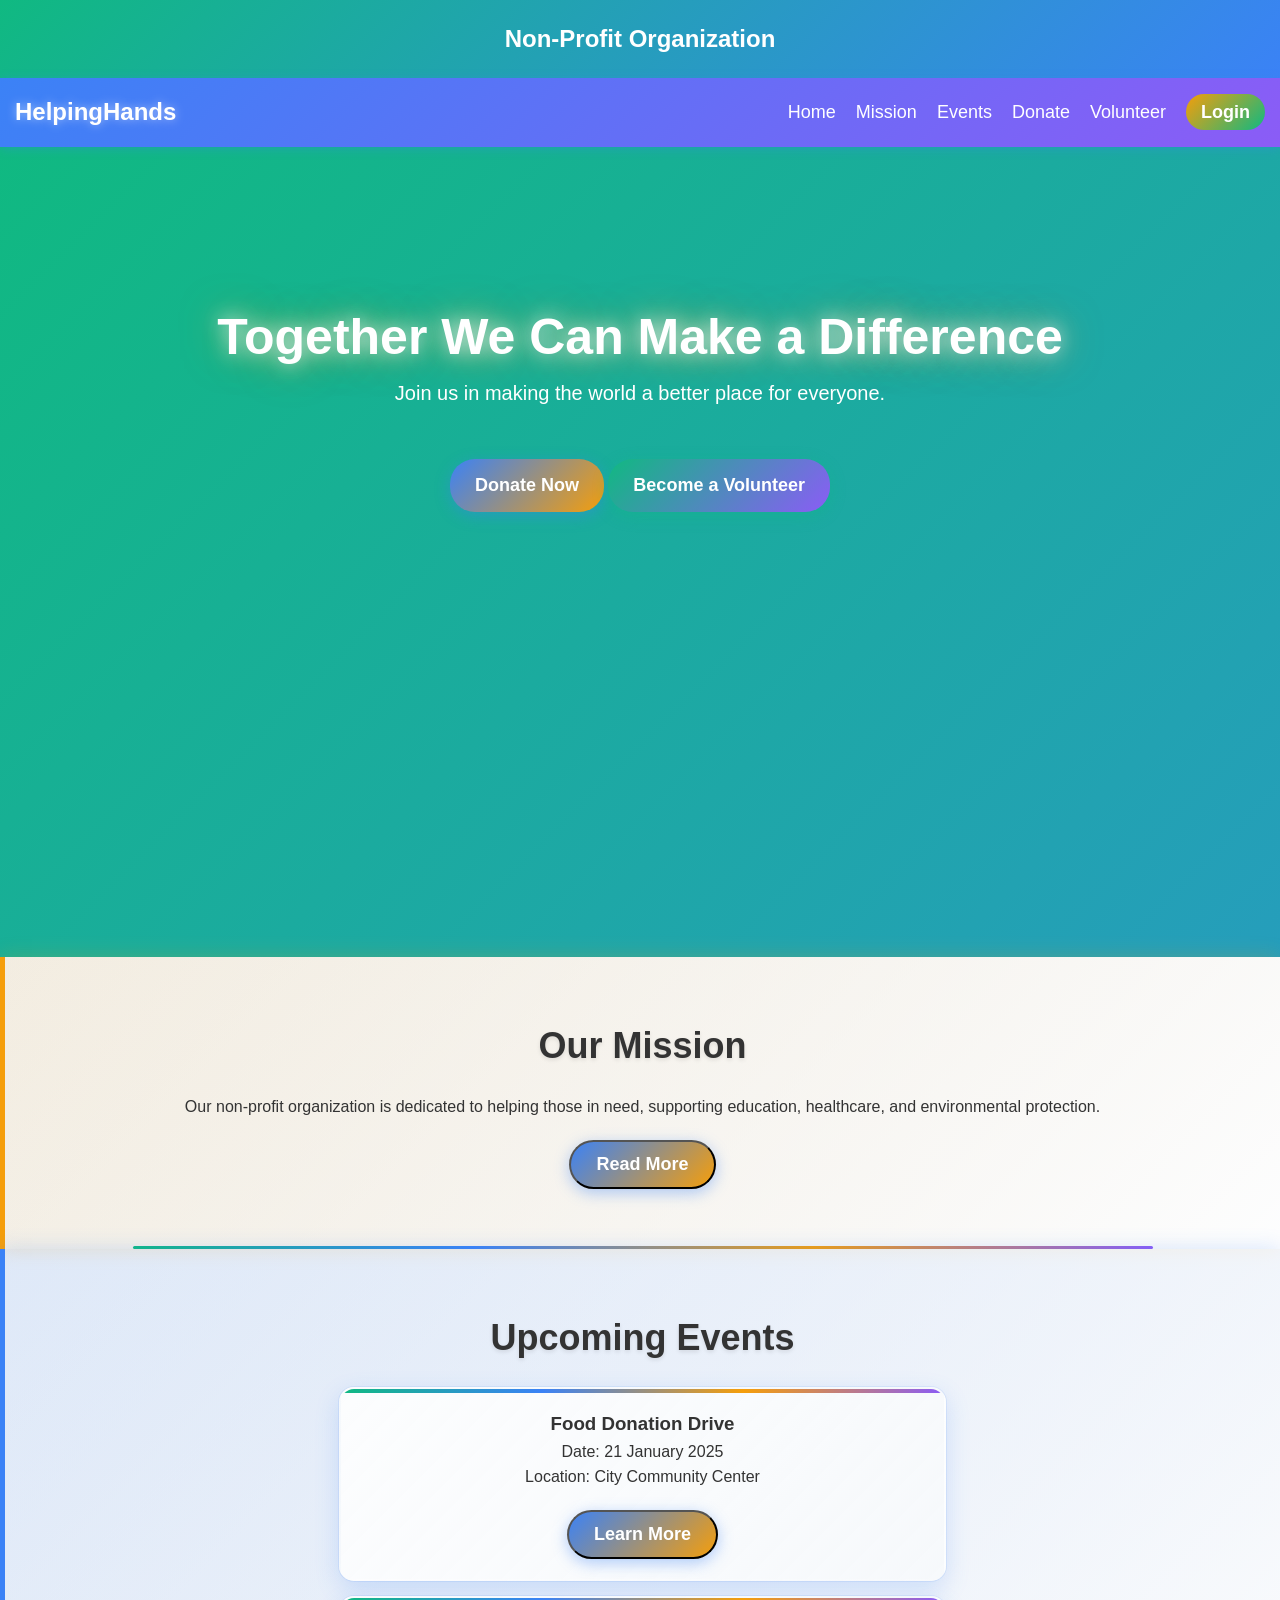
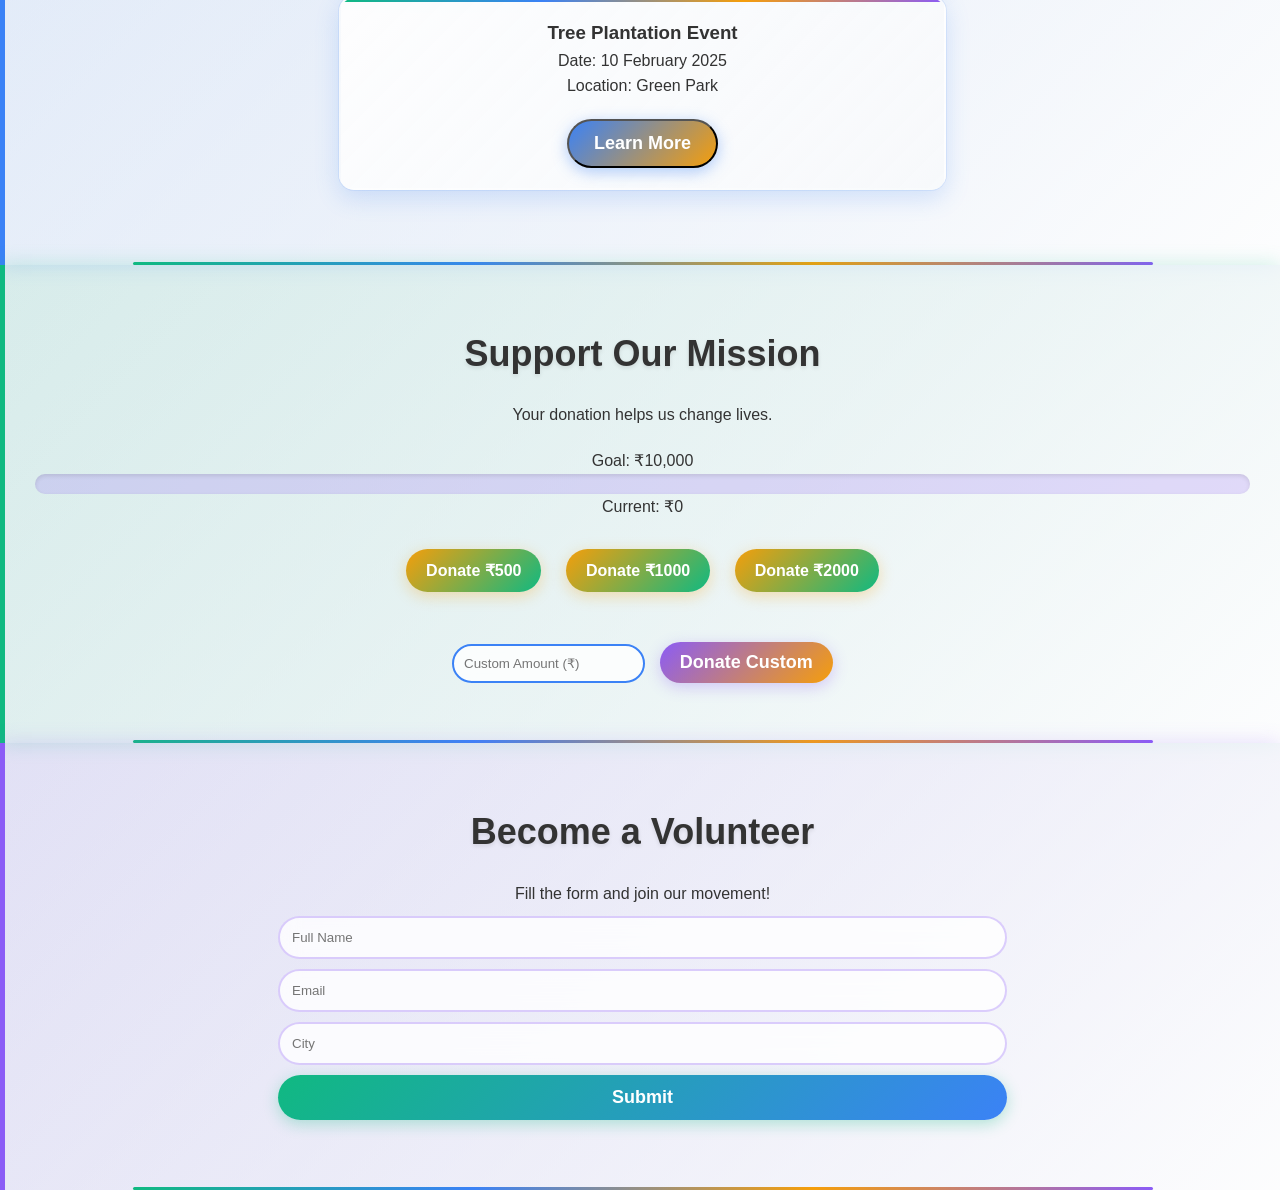
<file: index.html>
<!DOCTYPE html>
<html lang="en">
<head>
  <meta charset="UTF-8">
  <meta name="viewport" content="width=device-width, initial-scale=1.0">
  <title>Non-Profit Organization</title>
  <style>
    /* Global Styles */
    * {
      margin: 0;
      padding: 0;
      box-sizing: border-box;
    }
    body {
      font-family: 'Arial', sans-serif;
      line-height: 1.6;
      color: #333;
      background: linear-gradient(135deg, #f8fafc 0%, #e2e8f0 100%);
      animation: backgroundShift 10s ease-in-out infinite alternate;
    }
    @keyframes backgroundShift {
      0% { background-position: 0% 50%; }
      100% { background-position: 100% 50%; }
    }

    /* BANNER */
    .banner {
      background: linear-gradient(135deg, #10b981, #3b82f6);
      color: white;
      text-align: center;
      padding: 20px;
      font-size: 24px;
      font-weight: bold;
      box-shadow: 0 4px 15px rgba(16, 185, 129, 0.3);
    }

    /* NAVBAR */
    nav {
      background: linear-gradient(135deg, #3b82f6, #8b5cf6);
      padding: 15px;
      display: flex;
      justify-content: space-between;
      align-items: center;
      position: sticky;
      top: 0;
      z-index: 100;
      box-shadow: 0 2px 10px rgba(59, 130, 246, 0.3);
    }
    nav .logo {
      color: #fff;
      font-size: 24px;
      text-shadow: 0 0 10px rgba(255, 255, 255, 0.5);
    }
    nav ul {
      list-style: none;
      display: flex;
    }
    nav ul li {
      margin-left: 20px;
    }
    nav ul li a {
      color: white;
      text-decoration: none;
      font-size: 18px;
      transition: all 0.3s ease;
      position: relative;
    }
    nav ul li a:hover {
      color: #f59e0b;
      transform: translateY(-2px);
    }
    nav ul li a::after {
      content: '';
      position: absolute;
      width: 0;
      height: 2px;
      bottom: -5px;
      left: 0;
      background: linear-gradient(90deg, #f59e0b, #10b981);
      transition: width 0.3s ease;
    }
    nav ul li a:hover::after {
      width: 100%;
    }

    /* HERO */
    .hero {
      height: 90vh;
      background: linear-gradient(135deg, #10b981, #3b82f6, #8b5cf6);
      background-size: 400% 400%;
      animation: gradientShift 8s ease infinite;
      color: white;
      text-align: center;
      padding-top: 150px;
      position: relative;
      overflow: hidden;
    }
    @keyframes gradientShift {
      0% { background-position: 0% 50%; }
      50% { background-position: 100% 50%; }
      100% { background-position: 0% 50%; }
    }
    .hero::before {
      content: '';
      position: absolute;
      top: 0;
      left: 0;
      right: 0;
      bottom: 0;
      background: url('https://images.unsplash.com/photo-1509099836639-18ba1795216d') center/cover no-repeat;
      opacity: 0.3;
      z-index: -1;
    }
    .hero h1 {
      font-size: 50px;
      text-shadow: 0 0 20px rgba(255, 255, 255, 0.8), 0 0 40px rgba(245, 158, 11, 0.6);
      animation: glow 2s ease-in-out infinite alternate;
    }
    @keyframes glow {
      from { text-shadow: 0 0 20px rgba(255, 255, 255, 0.8), 0 0 40px rgba(245, 158, 11, 0.6); }
      to { text-shadow: 0 0 30px rgba(255, 255, 255, 1), 0 0 60px rgba(245, 158, 11, 0.8); }
    }
    .hero p {
      font-size: 20px;
      margin-bottom: 30px;
    }
    .btn, .btn2 {
      display: inline-block;
      padding: 12px 25px;
      margin-top: 20px;
      border-radius: 25px;
      text-decoration: none;
      font-size: 18px;
      font-weight: bold;
      transition: all 0.3s ease;
      position: relative;
      overflow: hidden;
    }
    .btn {
      background: linear-gradient(135deg, #3b82f6, #f59e0b);
      color: white;
      box-shadow: 0 4px 15px rgba(59, 130, 246, 0.4);
    }
    .btn2 {
      background: linear-gradient(135deg, #10b981, #8b5cf6);
      color: white;
      box-shadow: 0 4px 15px rgba(16, 185, 129, 0.4);
    }
    .btn:hover, .btn2:hover {
      transform: translateY(-3px) scale(1.05);
      box-shadow: 0 6px 20px rgba(59, 130, 246, 0.6);
    }
    .btn::before, .btn2::before {
      content: '';
      position: absolute;
      top: 0;
      left: -100%;
      width: 100%;
      height: 100%;
      background: linear-gradient(90deg, transparent, rgba(255, 255, 255, 0.2), transparent);
      transition: left 0.5s;
    }
    .btn:hover::before, .btn2:hover::before {
      left: 100%;
    }

    /* CONTENT SECTIONS */
    .mission, .events, .donate, .volunteer {
      padding: 60px 30px;
      text-align: center;
      position: relative;
    }
    .mission {
      background: linear-gradient(135deg, rgba(245, 158, 11, 0.1), rgba(255, 255, 255, 0.9));
      border-left: 5px solid #f59e0b;
      box-shadow: 0 0 20px rgba(245, 158, 11, 0.2);
    }
    .events {
      background: linear-gradient(135deg, rgba(59, 130, 246, 0.1), rgba(255, 255, 255, 0.9));
      border-left: 5px solid #3b82f6;
      box-shadow: 0 0 20px rgba(59, 130, 246, 0.2);
    }
    .donate {
      background: linear-gradient(135deg, rgba(16, 185, 129, 0.1), rgba(255, 255, 255, 0.9));
      border-left: 5px solid #10b981;
      box-shadow: 0 0 20px rgba(16, 185, 129, 0.2);
    }
    .volunteer {
      background: linear-gradient(135deg, rgba(139, 92, 246, 0.1), rgba(255, 255, 255, 0.9));
      border-left: 5px solid #8b5cf6;
      box-shadow: 0 0 20px rgba(139, 92, 246, 0.2);
    }
    .mission h2, .events h2, .donate h2, .volunteer h2 {
      font-size: 36px;
      margin-bottom: 20px;
      color: #333;
      text-shadow: 0 2px 4px rgba(0, 0, 0, 0.1);
    }

    /* Mission Details */
    .mission-details {
      margin-top: 15px;
      padding: 15px;
      background: rgba(255, 255, 255, 0.8);
      border-radius: 8px;
      backdrop-filter: blur(10px);
      transition: all 0.3s ease;
      border: 1px solid rgba(245, 158, 11, 0.3);
    }
    .hidden {
      display: none;
    }

    /* Cards */
    .card {
      background: linear-gradient(135deg, rgba(255, 255, 255, 0.9), rgba(248, 250, 252, 0.8));
      width: 50%;
      margin: 15px auto;
      padding: 20px;
      border-radius: 15px;
      box-shadow: 0 8px 25px rgba(59, 130, 246, 0.2), 0 0 0 1px rgba(59, 130, 246, 0.1);
      transition: all 0.3s ease;
      border: 2px solid transparent;
      position: relative;
      overflow: hidden;
    }
    .card::before {
      content: '';
      position: absolute;
      top: 0;
      left: 0;
      right: 0;
      height: 4px;
      background: linear-gradient(90deg, #10b981, #3b82f6, #f59e0b, #8b5cf6);
    }
    .card:hover {
      transform: translateY(-5px);
      box-shadow: 0 12px 35px rgba(59, 130, 246, 0.3);
      border-color: #3b82f6;
    }


    /* Modal */
    .modal {
      position: fixed;
      z-index: 1000;
      left: 0;
      top: 0;
      width: 100%;
      height: 100%;
      overflow: auto;
      background-color: rgba(0,0,0,0.7);
      backdrop-filter: blur(5px);
    }
    .modal-content {
      background: linear-gradient(135deg, rgba(255, 255, 255, 0.95), rgba(248, 250, 252, 0.9));
      margin: 15% auto;
      padding: 20px;
      border: 1px solid rgba(59, 130, 246, 0.3);
      width: 80%;
      max-width: 500px;
      border-radius: 15px;
      box-shadow: 0 10px 40px rgba(59, 130, 246, 0.4);
      backdrop-filter: blur(10px);
    }

    .login-modal-content {
      max-width: 400px;
      padding: 25px;
    }
    .login-box {
      background: #fff;
      width: 100%;
      padding: 0;
      border-radius: 10px;
      box-shadow: 0 0 18px rgba(0,0,0,0.2);
    }
    .login-box h2 {
      text-align: center;
      color: #333;
      margin-bottom: 20px;
    }
    .login-box label {
      display: block;
      margin-bottom: 5px;
      color: #333;
      font-weight: bold;
    }
    .login-box input {
      width: 100%;
      padding: 10px;
      margin: 8px 0;
      border: 1px solid #999;
      border-radius: 5px;
      box-sizing: border-box;
    }
    .login-box button {
      width: 100%;
      padding: 10px;
      background: #007bff;
      border: none;
      color: white;
      cursor: pointer;
      border-radius: 5px;
      margin-top: 10px;
      font-size: 16px;
      font-weight: bold;
    }
    .login-box button:hover {
      background: #0056b3;
    }
    .error {
      color: red;
      font-size: 14px;
      display: block;
      margin-top: -5px;
      margin-bottom: 10px;
    }
    .login-btn {
      background: linear-gradient(135deg, #f59e0b, #10b981);
      padding: 8px 15px;
      border-radius: 20px;
      color: white !important;
      font-weight: bold;
      transition: all 0.3s ease;
    }
    .login-btn:hover {
      transform: translateY(-2px);
      box-shadow: 0 4px 15px rgba(245, 158, 11, 0.4);
    }
    .close {
      color: #8b5cf6;
      float: right;
      font-size: 28px;
      font-weight: bold;
      cursor: pointer;
      transition: all 0.3s ease;
    }
    .close:hover {
      color: #f59e0b;
      transform: scale(1.2);
    }

    /* Donation Progress */
    .donation-progress {
      margin: 20px 0;
    }
    .progress-bar {
      width: 100%;
      height: 20px;
      background: rgba(139, 92, 246, 0.2);
      border-radius: 10px;
      overflow: hidden;
      box-shadow: inset 0 2px 4px rgba(0, 0, 0, 0.1);
    }
    .progress-fill {
      height: 100%;
      background: linear-gradient(90deg, #10b981, #3b82f6);
      width: 0%;
      transition: width 0.5s ease;
      box-shadow: 0 0 10px rgba(16, 185, 129, 0.5);
    }

    /* Donate Buttons */
    .donate-btn {
      background: linear-gradient(135deg, #f59e0b, #10b981);
      color: white;
      border: none;
      padding: 12px 20px;
      margin: 10px;
      border-radius: 25px;
      font-size: 16px;
      font-weight: bold;
      cursor: pointer;
      transition: all 0.3s ease;
      box-shadow: 0 4px 15px rgba(245, 158, 11, 0.3);
    }
    .donate-btn:hover {
      transform: translateY(-2px) scale(1.05);
      box-shadow: 0 6px 20px rgba(245, 158, 11, 0.5);
    }

    /* Custom Donation */
    .custom-donation {
      margin-top: 20px;
    }
    .custom-donation input {
      padding: 10px;
      border: 2px solid #3b82f6;
      border-radius: 25px;
      margin-right: 10px;
      background: rgba(255, 255, 255, 0.8);
      backdrop-filter: blur(10px);
    }
    .custom-donation button {
      background: linear-gradient(135deg, #8b5cf6, #f59e0b);
      color: white;
      border: none;
      padding: 10px 20px;
      border-radius: 25px;
      cursor: pointer;
      transition: all 0.3s ease;
      box-shadow: 0 4px 15px rgba(139, 92, 246, 0.3);
    }
    .custom-donation button:hover {
      transform: translateY(-2px) scale(1.05);
      box-shadow: 0 6px 20px rgba(139, 92, 246, 0.5);
    }

    /* Volunteer Form */
    .vol-form input, .vol-form select, .vol-form button {
      width: 60%;
      padding: 12px;
      margin: 10px auto;
      display: block;
      border: 2px solid rgba(139, 92, 246, 0.3);
      border-radius: 25px;
      background: rgba(255, 255, 255, 0.8);
      backdrop-filter: blur(10px);
      transition: all 0.3s ease;
    }
    .vol-form input:focus, .vol-form select:focus {
      border-color: #8b5cf6;
      box-shadow: 0 0 10px rgba(139, 92, 246, 0.3);
      outline: none;
    }
    .vol-form button {
      background: linear-gradient(135deg, #10b981, #3b82f6);
      color: white;
      border: none;
      cursor: pointer;
      font-weight: bold;
      box-shadow: 0 4px 15px rgba(16, 185, 129, 0.3);
    }
    .vol-form button:hover {
      transform: translateY(-2px) scale(1.05);
      box-shadow: 0 6px 20px rgba(16, 185, 129, 0.5);
    }

    /* Confirmation */
    .confirmation {
      margin-top: 20px;
      padding: 15px;
      background: linear-gradient(135deg, rgba(16, 185, 129, 0.2), rgba(59, 130, 246, 0.2));
      border-radius: 8px;
      animation: fadeIn 0.5s ease;
      border: 1px solid rgba(16, 185, 129, 0.3);
    }
    @keyframes fadeIn {
      from { opacity: 0; transform: translateY(20px); }
      to { opacity: 1; transform: translateY(0); }
    }

    /* Section Dividers */
    .mission::after, .events::after, .donate::after, .volunteer::after {
      content: '';
      position: absolute;
      bottom: 0;
      left: 50%;
      transform: translateX(-50%);
      width: 80%;
      height: 3px;
      background: linear-gradient(90deg, #10b981, #3b82f6, #f59e0b, #8b5cf6);
      border-radius: 2px;
    }

    /* Responsive Design */
    @media (max-width: 768px) {
      .hero h1 {
        font-size: 36px;
      }
      .card {
        width: 90%;
      }
      nav ul {
        flex-direction: column;
        position: absolute;
        top: 100%;
        left: 0;
        width: 100%;
        background: linear-gradient(135deg, #3b82f6, #8b5cf6);
        padding: 20px;
        transform: translateY(-100%);
        transition: transform 0.3s ease;
      }
      nav ul.show {
        transform: translateY(0);
      }
      .mission, .events, .donate, .volunteer {
        padding: 40px 20px;
      }
    }
  </style>
</head>

<body>
  <!-- BANNER -->
  <div class="banner">
    Non-Profit Organization
  </div>

  <!-- NAVBAR -->
  <header>
    <nav>
      <h2 class="logo">HelpingHands</h2>

      <ul>
        <li><a href="index.html">Home</a></li>
        <li><a href="#mission">Mission</a></li>
        <li><a href="#events">Events</a></li>
        <li><a href="#donate">Donate</a></li>
        <li><a href="#volunteer">Volunteer</a></li>
        <li><a href="#" onclick="openLoginModal()" class="login-btn">Login</a></li>
      </ul>
    </nav>
  </header>

  <!-- HERO SECTION -->
  <section class="hero">
    <h1>Together We Can Make a Difference</h1>
    <p>Join us in making the world a better place for everyone.</p>
    <a href="donate.html" class="btn">Donate Now</a>
    <a href="volunteer.html" class="btn2">Become a Volunteer</a>
  </section>

  <!-- MISSION -->
  <section id="mission" class="mission">
    <h2>Our Mission</h2>
    <p>
      Our non-profit organization is dedicated to helping those in need,
      supporting education, healthcare, and environmental protection.
    </p>
    <div id="mission-details" class="mission-details hidden">
      <p>We believe in creating sustainable change through community involvement and innovative solutions. Our programs focus on empowering individuals and fostering long-term partnerships for a better future.</p>
    </div>
    <button id="read-more-btn" class="btn">Read More</button>
  </section>

  <!-- EVENTS -->
  <section id="events" class="events">
    <h2>Upcoming Events</h2>
    <div class="card">
      <h3>Food Donation Drive</h3>
      <p>Date: 21 January 2025</p>
      <p>Location: City Community Center</p>
      <button class="btn" onclick="openModal('food-drive')">Learn More</button>
    </div>
    <div class="card">
      <h3>Tree Plantation Event</h3>
      <p>Date: 10 February 2025</p>
      <p>Location: Green Park</p>
      <button class="btn" onclick="openModal('tree-plantation')">Learn More</button>
    </div>
  </section>


  <!-- MODAL -->
  <div id="event-modal" class="modal hidden">
    <div class="modal-content">
      <span class="close" onclick="closeModal()">&times;</span>
      <h3 id="modal-title"></h3>
      <p id="modal-date"></p>
      <p id="modal-location"></p>

      <p id="modal-description"></p>
      <button class="btn" onclick="rsvp()">RSVP</button>
    </div>
  </div>

  <!-- LOGIN MODAL -->
  <div id="login-modal" class="modal hidden">
    <div class="modal-content login-modal-content">
      <span class="close" onclick="closeLoginModal()">&times;</span>
      <div class="login-box">
        <h2>Member Login</h2>
        <form id="loginForm">
          <label>Email:</label>
          <input type="email" id="login-email" />
          <span id="login-emailError" class="error"></span>

          <label>Password:</label>
         <input type="password" id="login-password" />
          <span id="login-passwordError" class="error"></span>

          <button type="button" onclick="validateLogin()">Login</button>
        </form>
      </div>
    </div>
  </div>

  <!-- DONATE -->
  <section id="donate" class="donate">
    <h2>Support Our Mission</h2>
    <p>Your donation helps us change lives.</p>
    <div class="donation-progress">
      <p>Goal: ₹10,000</p>
      <div class="progress-bar">
        <div class="progress-fill" id="progress-fill"></div>
      </div>
      <p id="current-amount">Current: ₹0</p>
    </div>
    <div class="donation-options">
      <button class="donate-btn" onclick="donate(500)">Donate ₹500</button>
      <button class="donate-btn" onclick="donate(1000)">Donate ₹1000</button>
      <button class="donate-btn" onclick="donate(2000)">Donate ₹2000</button>
    </div>
    <div class="custom-donation">
      <input type="number" id="custom-amount" placeholder="Custom Amount (₹)">
      <button class="btn" onclick="donateCustom()">Donate Custom</button>
    </div>
  </section>

  <!-- VOLUNTEER -->
  <section id="volunteer" class="volunteer">
    <h2>Become a Volunteer</h2>
    <p>Fill the form and join our movement!</p>
    <form class="vol-form" onsubmit="return validateVolunteerForm()">
      <input type="text" id="name" placeholder="Full Name" required>
      <input type="email" id="email" placeholder="Email" required>
      <input type="text" id="city" placeholder="City" required>
      <button type="submit" class="btn">Submit</button>
    </form>
  </section>

  <script src="script.js"></script>
</body>
</html>
</file>
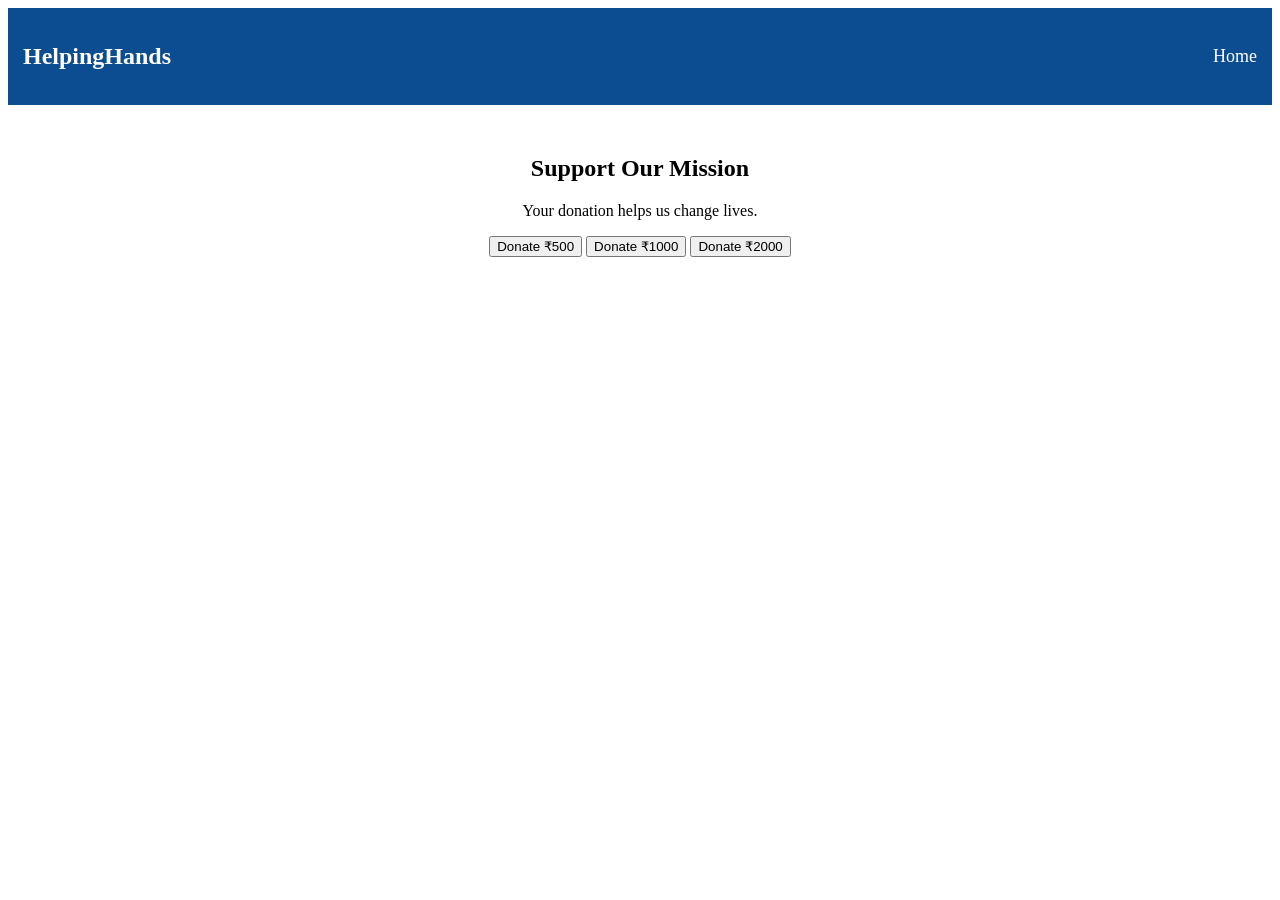
<file: donate.html>
<!DOCTYPE html>
<html>
<head>
  <title>Donate</title>
  <link rel="stylesheet" href="style.css">
</head>

<body>

<header>
  <nav>
    <h2 class="logo">HelpingHands</h2>
    <ul>
      <li><a href="index.html">Home</a></li>
    </ul>
  </nav>
</header>

<section class="content">
  <h1>Support Our Mission</h1>
  <p>Your donation helps us change lives.</p>

  <button class="donate-btn">Donate ₹500</button>
  <button class="donate-btn">Donate ₹1000</button>
  <button class="donate-btn">Donate ₹2000</button>
</section>

</body>
</html>
</file>
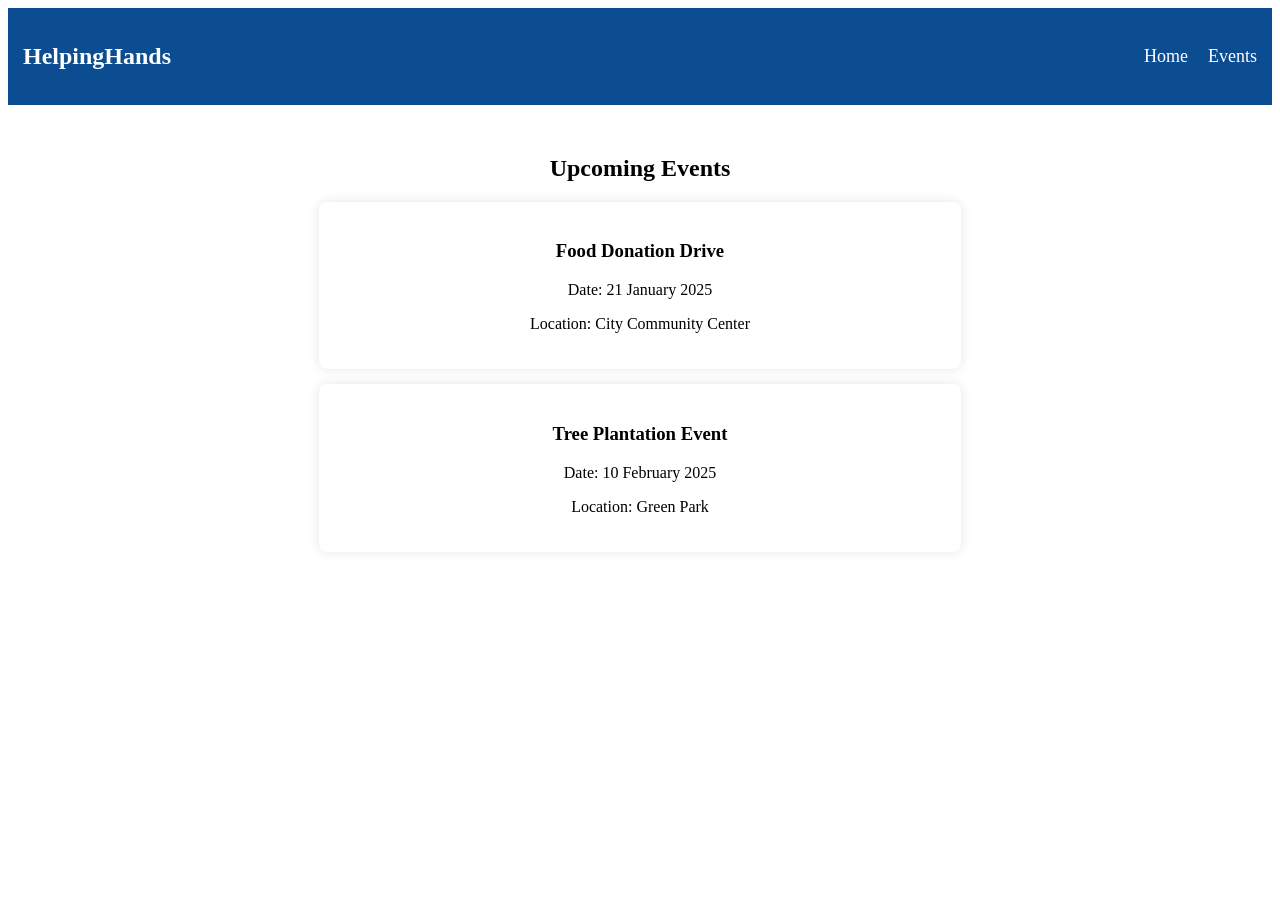
<file: event.html>
<!DOCTYPE html>
<html>
<head>
  <title>Upcoming Events</title>
  <link rel="stylesheet" href="style.css">
</head>

<body>

  <header>
    <nav>
      <h2 class="logo">HelpingHands</h2>
      <ul>
        <li><a href="index.html">Home</a></li>
        <li><a href="events.html">Events</a></li>
      </ul>
    </nav>
  </header>

  <section class="content">
    <h1>Upcoming Events</h1>

    <div class="card">
      <h3>Food Donation Drive</h3>
      <p>Date: 21 January 2025</p>
      <p>Location: City Community Center</p>
    </div>

    <div class="card">
      <h3>Tree Plantation Event</h3>
      <p>Date: 10 February 2025</p>
      <p>Location: Green Park</p>
    </div>
  </section>

</body>
</html>
</file>
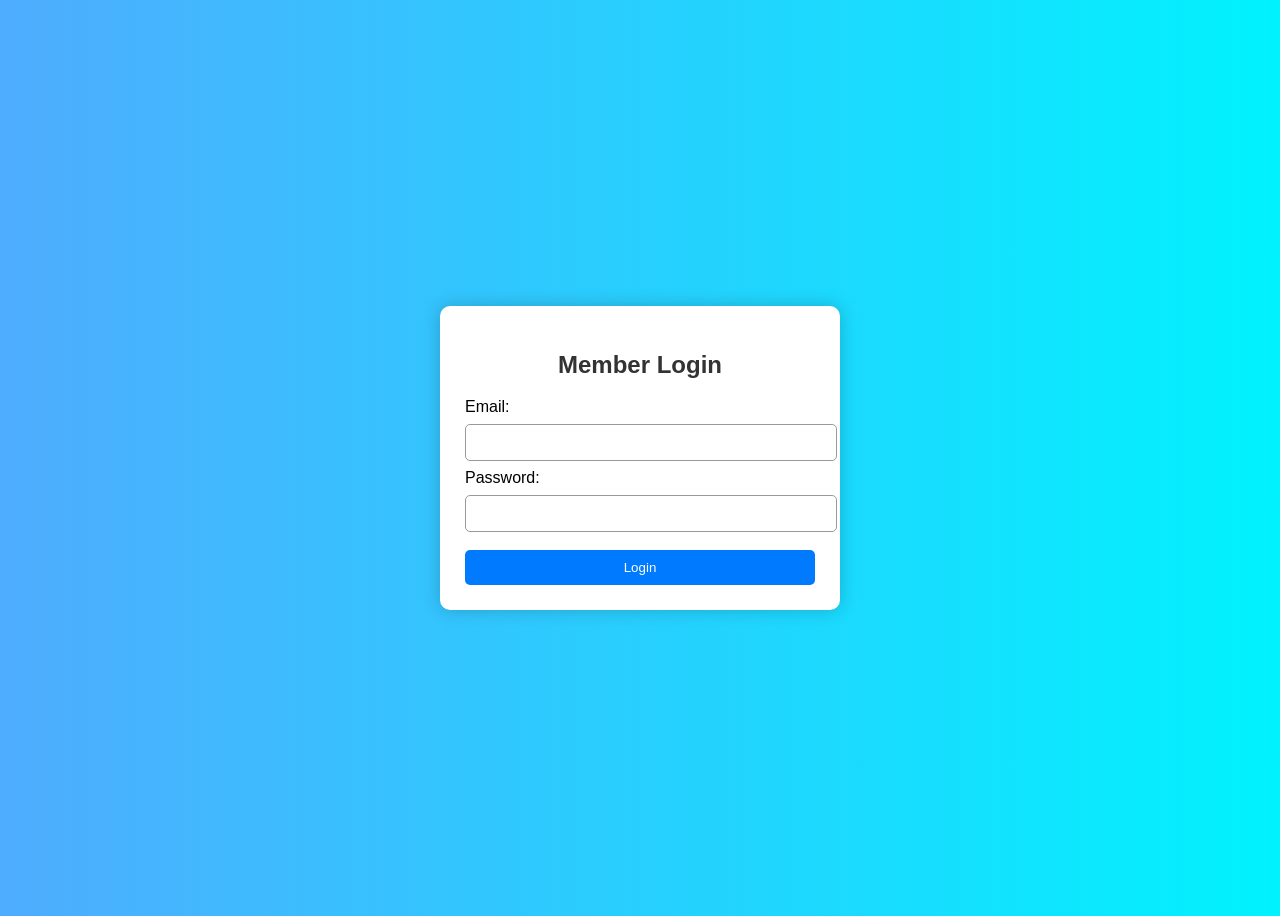
<file: login.html>
<!DOCTYPE html>
<html lang="en">
<head>
  <meta charset="UTF-8" />
  <meta name="viewport" content="width=device-width, initial-scale=1.0" />
  <title>Login - Non Profit Organization</title>

  <style>
    body {
      font-family: Arial;
      background: linear-gradient(to right, #4facfe, #00f2fe);
      display: flex;
      height: 100vh;
      justify-content: center;
      align-items: center;
    }
    .login-box {
      background: #fff;
      width: 350px;
      padding: 25px;
      border-radius: 10px;
      box-shadow: 0 0 18px rgba(0,0,0,0.2);
    }
    h2 {
      text-align: center;
      color: #333;
    }
    input {
      width: 100%;
      padding: 10px;
      margin: 8px 0;
      border: 1px solid #999;
      border-radius: 5px;
    }
    button {
      width: 100%;
      padding: 10px;
      background: #007bff;
      border: none;
      color: white;
      cursor: pointer;
      border-radius: 5px;
      margin-top: 10px;
    }
    button:hover { background: #0056b3; }
    .error {
      color: red;
      font-size: 14px;
    }
  </style>
</head>

<body>
  <div class="login-box">
    <h2>Member Login</h2>

    <form id="loginForm">
      <label>Email:</label>
      <input type="email" id="email" />
      <span id="emailError" class="error"></span>

      <label>Password:</label>
     <input type="password" id="password" />
      <span id="passwordError" class="error"></span>

      <button type="button" onclick="validateLogin()">Login</button>
    </form>
  </div>

  <script>
    function validateLogin() {
      document.getElementById("emailError").textContent = "";
      document.getElementById("passwordError").textContent = "";

      let email = document.getElementById("email").value.trim();
      let password = document.getElementById("password").value.trim();
      let isValid = true;

      // Email
      const emailPattern = /^[a-zA-Z0-9._%+-]+@[a-zA-Z0-9.-]+\.[a-zA-Z]{2,}$/;
      if (email === "") {
        document.getElementById("emailError").textContent = "Email is required.";
        isValid = false;
      } else if (!emailPattern.test(email)) {
        document.getElementById("emailError").textContent = "Invalid email format.";
        isValid = false;
      }

      // Password
      if (password === "") {
        document.getElementById("passwordError").textContent =
          "Password is required.";
        isValid = false;
      } else if (password.length < 6) {
        document.getElementById("passwordError").textContent =
          "Password must be at least 6 characters.";
        isValid = false;
      }

      if (isValid) {
        alert("Login Successful!");
        window.location.href = "index.html";
      }
    }
  </script>
</body>
</html>
</file>
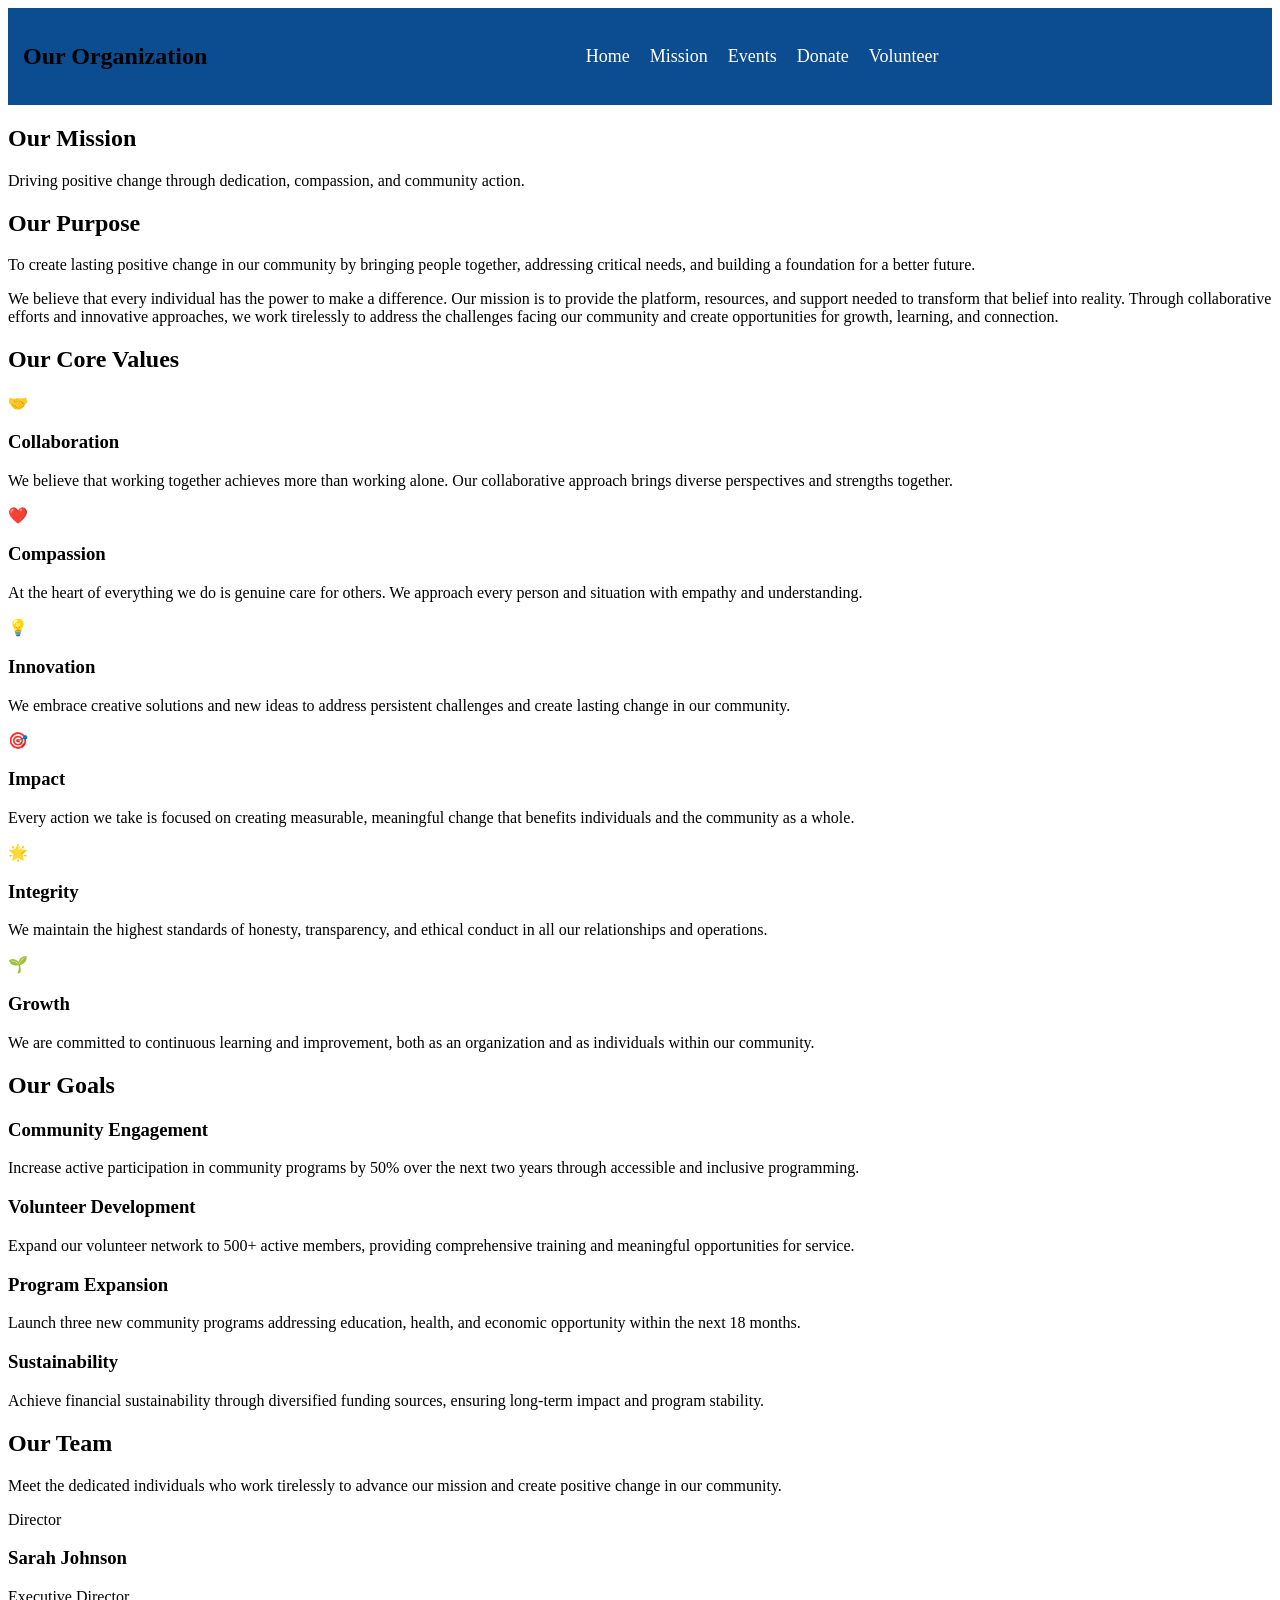
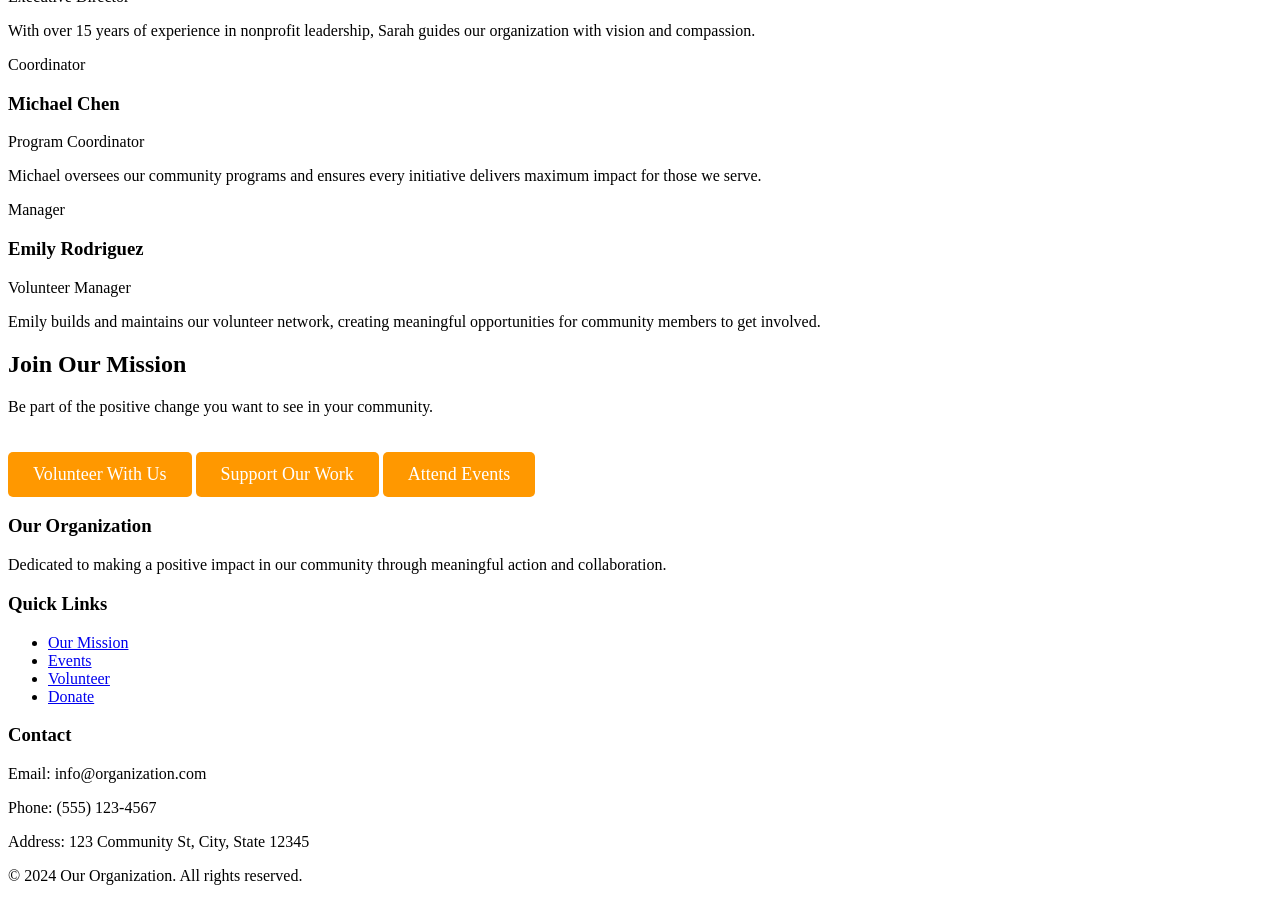
<file: mission.html>
<!DOCTYPE html>
<html lang="en">
<head>
    <meta charset="UTF-8">
    <meta name="viewport" content="width=device-width, initial-scale=1.0">
    <title>Our Mission - Our Organization</title>
    <link rel="stylesheet" href="style.css">
</head>
<body>
    <!-- Navigation Header -->
    <header class="navbar">
        <nav class="nav-container">
            <div class="nav-logo">
                <h2>Our Organization</h2>
            </div>
            <ul class="nav-menu">
                <li class="nav-item">
                    <a href="index.html" class="nav-link">Home</a>
                </li>
                <li class="nav-item">
                    <a href="mission.html" class="nav-link active">Mission</a>
                </li>
                <li class="nav-item">
                    <a href="event.html" class="nav-link">Events</a>
                </li>
                <li class="nav-item">
                    <a href="donate.html" class="nav-link">Donate</a>
                </li>
                <li class="nav-item">
                    <a href="volunteer.html" class="nav-link">Volunteer</a>
                </li>
            </ul>
            <div class="hamburger">
                <span class="bar"></span>
                <span class="bar"></span>
                <span class="bar"></span>
            </div>
        </nav>
    </header>

    <!-- Main Content -->
    <main>
        <!-- Page Header -->
        <section class="page-header">
            <div class="container">
                <h1>Our Mission</h1>
                <p>Driving positive change through dedication, compassion, and community action.</p>
            </div>
        </section>

        <!-- Mission Statement -->
        <section class="mission-statement">
            <div class="container">
                <div class="mission-content">
                    <h2>Our Purpose</h2>
                    <div class="mission-text">
                        <p class="lead">To create lasting positive change in our community by bringing people together, addressing critical needs, and building a foundation for a better future.</p>
                        <p>We believe that every individual has the power to make a difference. Our mission is to provide the platform, resources, and support needed to transform that belief into reality. Through collaborative efforts and innovative approaches, we work tirelessly to address the challenges facing our community and create opportunities for growth, learning, and connection.</p>
                    </div>
                </div>
            </div>
        </section>

        <!-- Values -->
        <section class="values">
            <div class="container">
                <h2>Our Core Values</h2>
                <div class="values-grid">
                    <div class="value-card">
                        <div class="value-icon">🤝</div>
                        <h3>Collaboration</h3>
                        <p>We believe that working together achieves more than working alone. Our collaborative approach brings diverse perspectives and strengths together.</p>
                    </div>
                    <div class="value-card">
                        <div class="value-icon">❤️</div>
                        <h3>Compassion</h3>
                        <p>At the heart of everything we do is genuine care for others. We approach every person and situation with empathy and understanding.</p>
                    </div>
                    <div class="value-card">
                        <div class="value-icon">💡</div>
                        <h3>Innovation</h3>
                        <p>We embrace creative solutions and new ideas to address persistent challenges and create lasting change in our community.</p>
                    </div>
                    <div class="value-card">
                        <div class="value-icon">🎯</div>
                        <h3>Impact</h3>
                        <p>Every action we take is focused on creating measurable, meaningful change that benefits individuals and the community as a whole.</p>
                    </div>
                    <div class="value-card">
                        <div class="value-icon">🌟</div>
                        <h3>Integrity</h3>
                        <p>We maintain the highest standards of honesty, transparency, and ethical conduct in all our relationships and operations.</p>
                    </div>
                    <div class="value-card">
                        <div class="value-icon">🌱</div>
                        <h3>Growth</h3>
                        <p>We are committed to continuous learning and improvement, both as an organization and as individuals within our community.</p>
                    </div>
                </div>
            </div>
        </section>

        <!-- Goals -->
        <section class="goals">
            <div class="container">
                <h2>Our Goals</h2>
                <div class="goals-list">
                    <div class="goal-item">
                        <h3>Community Engagement</h3>
                        <p>Increase active participation in community programs by 50% over the next two years through accessible and inclusive programming.</p>
                    </div>
                    <div class="goal-item">
                        <h3>Volunteer Development</h3>
                        <p>Expand our volunteer network to 500+ active members, providing comprehensive training and meaningful opportunities for service.</p>
                    </div>
                    <div class="goal-item">
                        <h3>Program Expansion</h3>
                        <p>Launch three new community programs addressing education, health, and economic opportunity within the next 18 months.</p>
                    </div>
                    <div class="goal-item">
                        <h3>Sustainability</h3>
                        <p>Achieve financial sustainability through diversified funding sources, ensuring long-term impact and program stability.</p>
                    </div>
                </div>
            </div>
        </section>

        <!-- Team Section -->
        <section class="team">
            <div class="container">
                <h2>Our Team</h2>
                <p class="team-intro">Meet the dedicated individuals who work tirelessly to advance our mission and create positive change in our community.</p>
                <div class="team-grid">
                    <div class="team-member">
                        <div class="member-photo">
                            <p>Director</p>
                        </div>
                        <h3>Sarah Johnson</h3>
                        <p class="role">Executive Director</p>
                        <p>With over 15 years of experience in nonprofit leadership, Sarah guides our organization with vision and compassion.</p>
                    </div>
                    <div class="team-member">
                        <div class="member-photo">
                            <p>Coordinator</p>
                        </div>
                        <h3>Michael Chen</h3>
                        <p class="role">Program Coordinator</p>
                        <p>Michael oversees our community programs and ensures every initiative delivers maximum impact for those we serve.</p>
                    </div>
                    <div class="team-member">
                        <div class="member-photo">
                            <p>Manager</p>
                        </div>
                        <h3>Emily Rodriguez</h3>
                        <p class="role">Volunteer Manager</p>
                        <p>Emily builds and maintains our volunteer network, creating meaningful opportunities for community members to get involved.</p>
                    </div>
                </div>
            </div>
        </section>

        <!-- Call to Action -->
        <section class="cta">
            <div class="container">
                <h2>Join Our Mission</h2>
                <p>Be part of the positive change you want to see in your community.</p>
                <div class="cta-buttons">
                    <a href="volunteer.html" class="btn btn-primary">Volunteer With Us</a>
                    <a href="donate.html" class="btn btn-secondary">Support Our Work</a>
                    <a href="event.html" class="btn btn-outline">Attend Events</a>
                </div>
            </div>
        </section>
    </main>

    <!-- Footer -->
    <footer class="footer">
        <div class="container">
            <div class="footer-content">
                <div class="footer-section">
                    <h3>Our Organization</h3>
                    <p>Dedicated to making a positive impact in our community through meaningful action and collaboration.</p>
                </div>
                <div class="footer-section">
                    <h3>Quick Links</h3>
                    <ul>
                        <li><a href="mission.html">Our Mission</a></li>
                        <li><a href="event.html">Events</a></li>
                        <li><a href="volunteer.html">Volunteer</a></li>
                        <li><a href="donate.html">Donate</a></li>
                    </ul>
                </div>
                <div class="footer-section">
                    <h3>Contact</h3>
                    <p>Email: info@organization.com</p>
                    <p>Phone: (555) 123-4567</p>
                    <p>Address: 123 Community St, City, State 12345</p>
                </div>
            </div>
            <div class="footer-bottom">
                <p>&copy; 2024 Our Organization. All rights reserved.</p>
            </div>
        </div>
    </footer>

    <script src="script.js"></script>
</body>
</html>
</file>
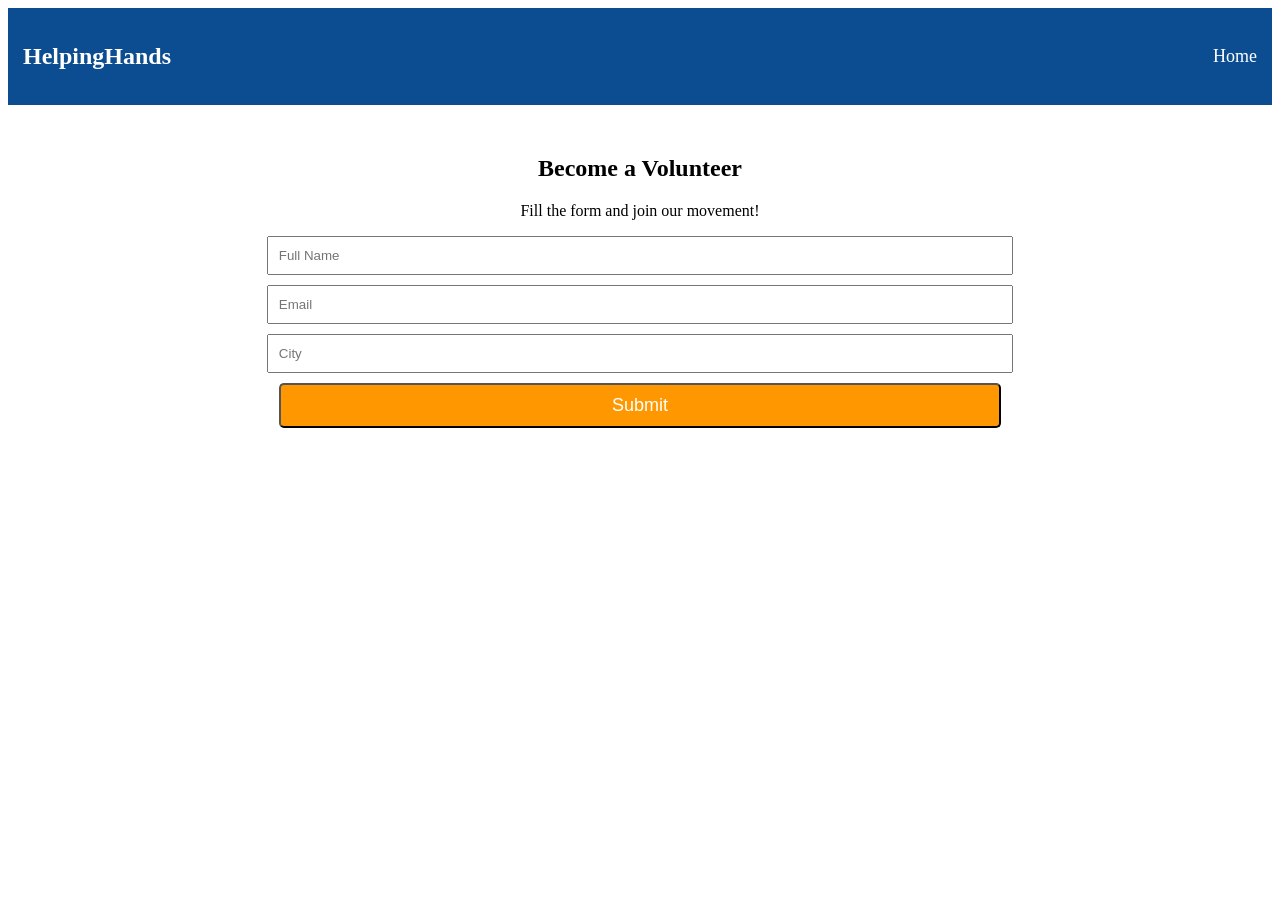
<file: volunteer.html>
<!DOCTYPE html>
<html>
<head>
  <title>Volunteer</title>
  <link rel="stylesheet" href="style.css">
</head>

<body>

<header>
  <nav>
    <h2 class="logo">HelpingHands</h2>
    <ul>
      <li><a href="index.html">Home</a></li>
    </ul>
  </nav>
</header>

<section class="content">
  <h1>Become a Volunteer</h1>
  <p>Fill the form and join our movement!</p>

  <form class="vol-form">
    <input type="text" placeholder="Full Name">
    <input type="email" placeholder="Email">
    <input type="text" placeholder="City">
    <button class="btn">Submit</button>
  </form>
</section>

</body>
</html>
</file>
<file: style.css>
/* BANNER */
.banner {
  background: #0c4c91;
  color: white;
  text-align: center;
  padding: 20px;
  font-size: 24px;
  font-weight: bold;
}

/* NAVBAR */
nav {
  background: #0c4c91;
  padding: 15px;
  display: flex;
  justify-content: space-between;
  align-items: center;
}
nav .logo {
  color: #fff;
  font-size: 24px;
}
nav ul {
  list-style: none;
  display: flex;
}
nav ul li {
  margin-left: 20px;
}
nav ul li a {
  color: white;
  text-decoration: none;
  font-size: 18px;
}

/* HERO */
.hero {
  height: 90vh;
  background: url('https://images.unsplash.com/photo-1509099836639-18ba1795216d') center/cover no-repeat;
  color: white;
  text-align: center;
  padding-top: 150px;
}
.hero h1 {
  font-size: 50px;
}
.hero p {
  font-size: 20px;
}
.btn, .btn2 {
  display: inline-block;
  padding: 12px 25px;
  margin-top: 20px;
  border-radius: 5px;
  text-decoration: none;
  font-size: 18px;
}
.btn { background: #ff9800; color: white; }
.btn2 { background: #2196f3; color: white; }

/* CONTENT SECTIONS */
.content {
  padding: 30px;
  text-align: center;
}
.card {
  background: #fff;
  width: 50%;
  margin: 15px auto;
  padding: 20px;
  border-radius: 8px;
  box-shadow: 0 0 12px rgba(0,0,0,0.1);
}

/* Volunteer Form */
.vol-form input, .vol-form select, .vol-form button {
  width: 60%;
  padding: 10px;
  margin: 10px auto;
  display: block;
}

/* Mission Details */
.mission-details {
  margin-top: 15px;
  padding: 15px;
  background: #f9f9f9;
  border-radius: 8px;
  transition: all 0.3s ease;
}
.hidden {
  display: none;
}

/* Modal */
.modal {
  position: fixed;
  z-index: 1;
  left: 0;
  top: 0;
  width: 100%;
  height: 100%;
  overflow: auto;
  background-color: rgba(0,0,0,0.4);
}
.modal-content {
  background-color: #fefefe;
  margin: 15% auto;
  padding: 20px;
  border: 1px solid #888;
  width: 80%;
  max-width: 500px;
  border-radius: 8px;
}
.close {
  color: #aaa;
  float: right;
  font-size: 28px;
  font-weight: bold;
  cursor: pointer;
}
.close:hover {
  color: black;
}

/* Donation Progress */
.donation-progress {
  margin: 20px 0;
}
.progress-bar {
  width: 100%;
  height: 20px;
  background: #ddd;
  border-radius: 10px;
  overflow: hidden;
}
.progress-fill {
  height: 100%;
  background: #4caf50;
  width: 0%;
  transition: width 0.5s ease;
}

/* Confirmation */
.confirmation {
  margin-top: 20px;
  padding: 15px;
  background: #e8f5e8;
  border-radius: 8px;
  animation: fadeIn 0.5s ease;
}
@keyframes fadeIn {
  from { opacity: 0; }
  to { opacity: 1; }
}
</file>
